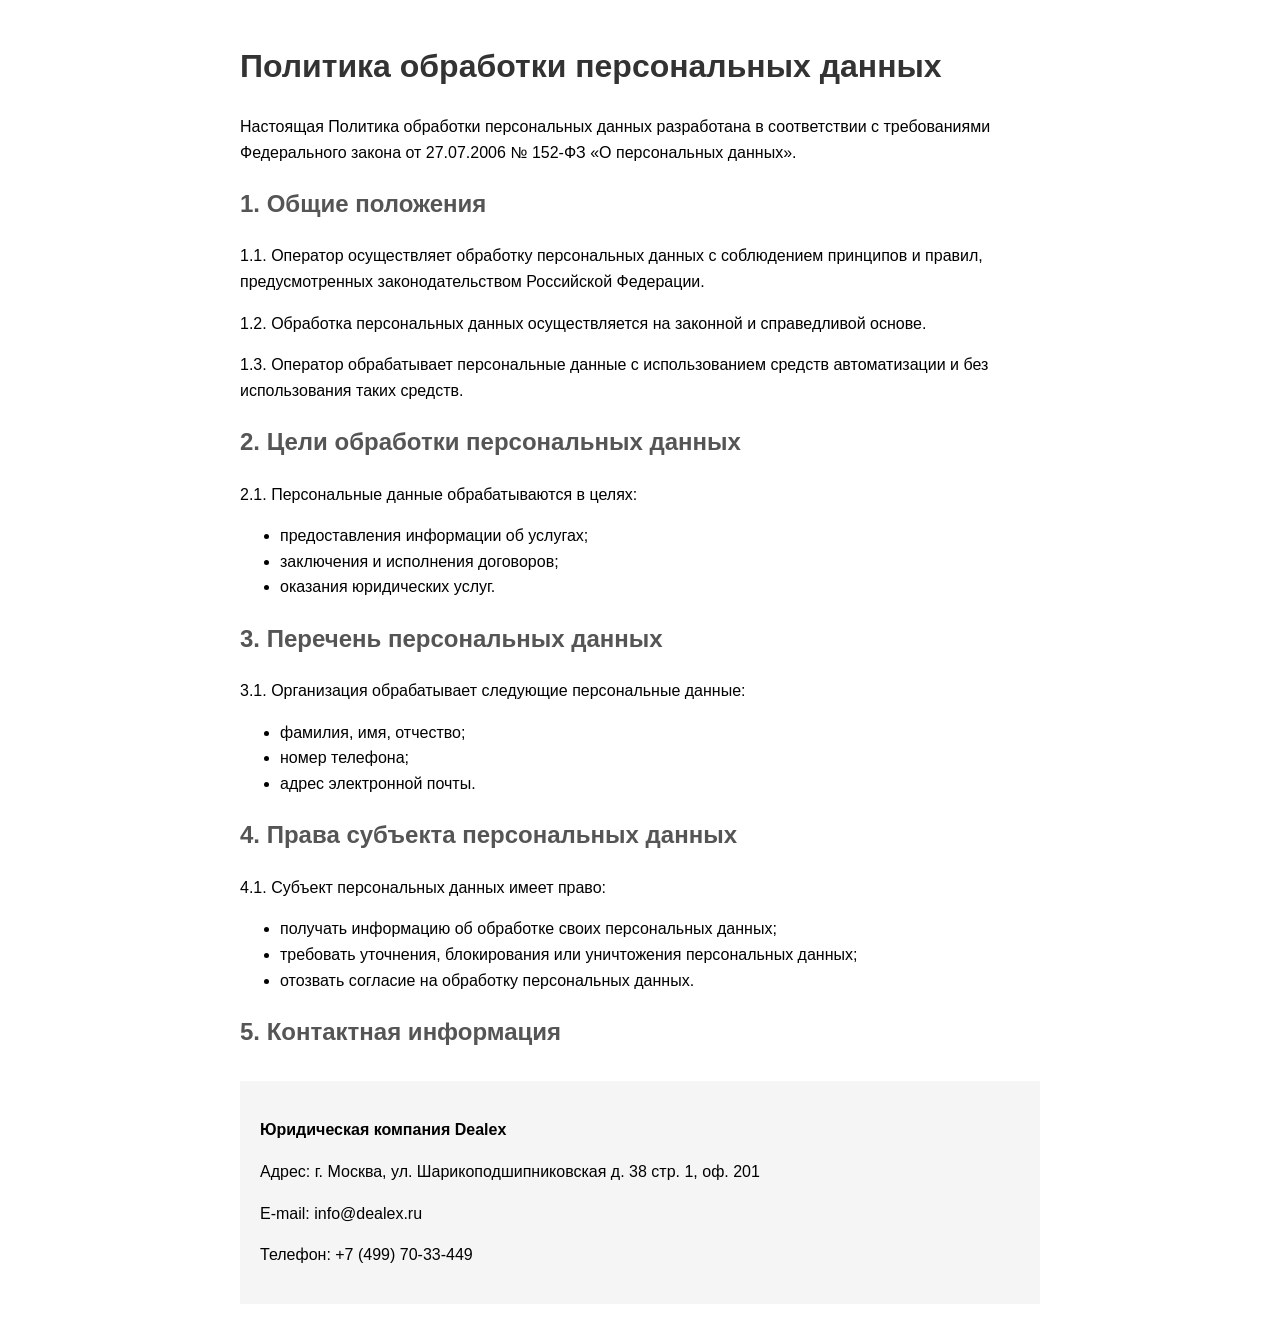
<file: Политика обработки персональных данных.html>
<!DOCTYPE html>
<html lang="ru">
<head>
    <meta charset="UTF-8">
    <meta name="viewport" content="width=device-width, initial-scale=1.0">
    <title>Политика обработки персональных данных - Dealex</title>
    <style>
        body {
            font-family: Arial, sans-serif;
            max-width: 800px;
            margin: 0 auto;
            padding: 20px;
            line-height: 1.6;
        }
        h1 { color: #333; }
        h2 { color: #555; }
        .contact { margin-top: 30px; padding: 20px; background: #f5f5f5; }
    </style>
</head>
<body>
    <h1>Политика обработки персональных данных</h1>
    
    <p>Настоящая Политика обработки персональных данных разработана в соответствии с требованиями Федерального закона от 27.07.2006 № 152-ФЗ «О персональных данных».</p>
    
    <h2>1. Общие положения</h2>
    <p>1.1. Оператор осуществляет обработку персональных данных с соблюдением принципов и правил, предусмотренных законодательством Российской Федерации.</p>
    <p>1.2. Обработка персональных данных осуществляется на законной и справедливой основе.</p>
    <p>1.3. Оператор обрабатывает персональные данные с использованием средств автоматизации и без использования таких средств.</p>
    
    <h2>2. Цели обработки персональных данных</h2>
    <p>2.1. Персональные данные обрабатываются в целях:</p>
    <ul>
        <li>предоставления информации об услугах;</li>
        <li>заключения и исполнения договоров;</li>
        <li>оказания юридических услуг.</li>
    </ul>
    
    <h2>3. Перечень персональных данных</h2>
    <p>3.1. Организация обрабатывает следующие персональные данные:</p>
    <ul>
        <li>фамилия, имя, отчество;</li>
        <li>номер телефона;</li>
        <li>адрес электронной почты.</li>
    </ul>
    
    <h2>4. Права субъекта персональных данных</h2>
    <p>4.1. Субъект персональных данных имеет право:</p>
    <ul>
        <li>получать информацию об обработке своих персональных данных;</li>
        <li>требовать уточнения, блокирования или уничтожения персональных данных;</li>
        <li>отозвать согласие на обработку персональных данных.</li>
    </ul>
    
    <h2>5. Контактная информация</h2>
    <div class="contact">
        <p><strong>Юридическая компания Dealex</strong></p>
        <p>Адрес: г. Москва, ул. Шарикоподшипниковская д. 38 стр. 1, оф. 201</p>
        <p>E-mail: info@dealex.ru</p>
        <p>Телефон: +7 (499) 70-33-449</p>
    </div>
</body>
</html>
</file>
